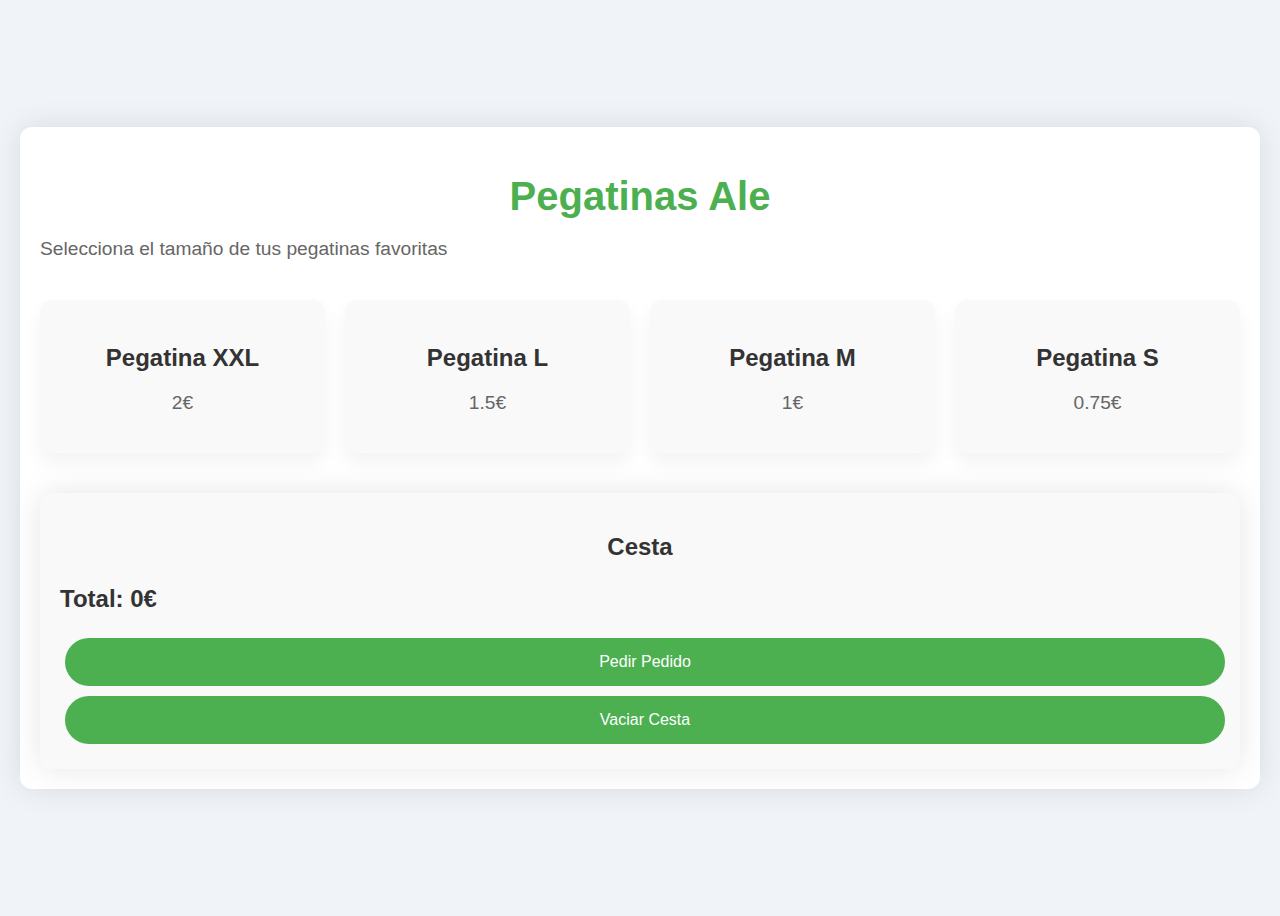
<file: index.html>
<!DOCTYPE html>
<html lang="es">
<head>
    <meta charset="UTF-8">
    <meta name="viewport" content="width=device-width, initial-scale=1.0">
    <title>Pegatinas Ale</title>
    <link rel="stylesheet" href="styles.css">
</head>
<body>

    <!-- Sección de la tienda -->
    <div id="store-section">
        <header>
            <h1>Pegatinas Ale</h1>
            <p>Selecciona el tamaño de tus pegatinas favoritas</p>
        </header>

        <section class="products">
            <div class="product" onclick="agregarACesta('XXL', 2)">
                <div class="product-content">
                    <h3>Pegatina XXL</h3>
                    <p>2€</p>
                </div>
            </div>
            <div class="product" onclick="agregarACesta('L', 1.5)">
                <div class="product-content">
                    <h3>Pegatina L</h3>
                    <p>1.5€</p>
                </div>
            </div>
            <div class="product" onclick="agregarACesta('M', 1)">
                <div class="product-content">
                    <h3>Pegatina M</h3>
                    <p>1€</p>
                </div>
            </div>
            <div class="product" onclick="agregarACesta('S', 0.75)">
                <div class="product-content">
                    <h3>Pegatina S</h3>
                    <p>0.75€</p>
                </div>
            </div>
        </section>

        <!-- Cesta -->
        <section id="cesta-container">
            <h2>Cesta</h2>
            <ul id="lista-cesta"></ul>
            <p id="total">Total: 0€</p>
            <button class="btn" onclick="realizarPedido()">Pedir Pedido</button>
            <button class="btn" onclick="vaciarCesta()">Vaciar Cesta</button>
        </section>
    </div>

    <script src="https://cdn.emailjs.com/dist/email.min.js"></script>
    <script src="script.js"></script>
</body>
</html>
</file>
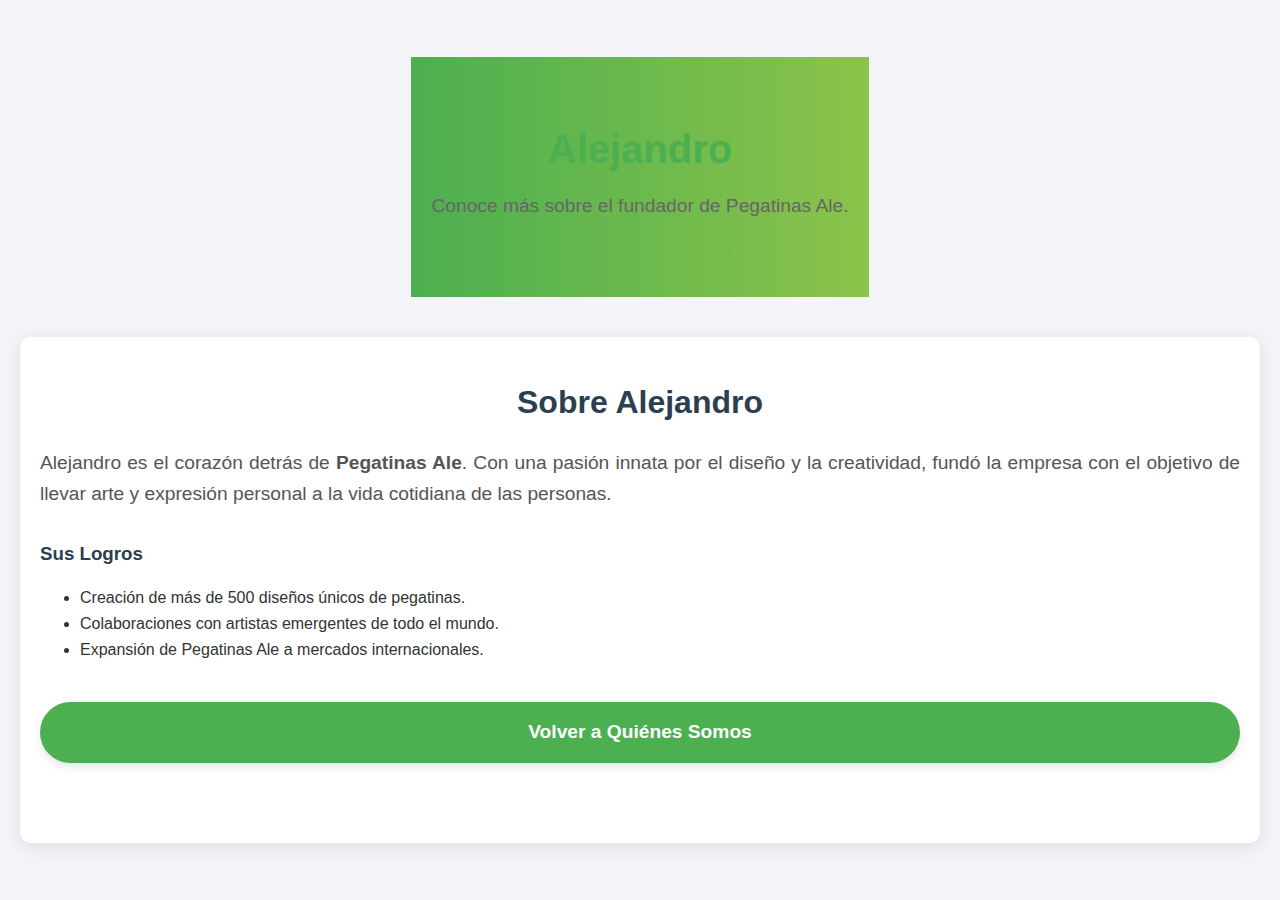
<file: alejandro.html>
<!DOCTYPE html>
<html lang="es">
<head>
    <meta charset="UTF-8">
    <meta name="viewport" content="width=device-width, initial-scale=1.0">
    <title>Alejandro - Fundador de Pegatinas Ale</title>
    <link rel="stylesheet" href="styles.css">
    <link rel="stylesheet" href="about.css">
</head>
<body>
    <header id="about-header">
        <div class="header-content">
            <h1>Alejandro</h1>
            <p>Conoce más sobre el fundador de Pegatinas Ale.</p>
        </div>
    </header>
    <main id="about-section">
        <section class="about-intro">
            <h2>Sobre Alejandro</h2>
            <p>
                Alejandro es el corazón detrás de <strong>Pegatinas Ale</strong>. Con una pasión innata por el diseño y la creatividad,
                fundó la empresa con el objetivo de llevar arte y expresión personal a la vida cotidiana de las personas.
            </p>
        </section>
        <section class="about-contributions">
            <h3>Sus Logros</h3>
            <ul>
                <li>Creación de más de 500 diseños únicos de pegatinas.</li>
                <li>Colaboraciones con artistas emergentes de todo el mundo.</li>
                <li>Expansión de Pegatinas Ale a mercados internacionales.</li>
            </ul>
        </section>
        <a href="index.html" class="btn btn-back">Volver a Quiénes Somos</a>
    </main>
</body>
</html>
</file>
<file: styles.css>
* Estilos generales */
* {
    margin: 0;
    padding: 0;
    box-sizing: border-box;
}

body {
    font-family: 'Arial', sans-serif;
    background-color: #f0f4f8;
    color: #333;
    display: flex;
    justify-content: center;
    align-items: center;
    height: 100vh;
    flex-direction: column;
}

h1, h2 {
    text-align: center;
    margin-bottom: 20px;
}

#store-section {
    width: 100%;
    max-width: 1200px;
    padding: 20px;
    background-color: #fff;
    border-radius: 12px;
    box-shadow: 0px 0px 30px rgba(0, 0, 0, 0.1);
}

header {
    margin-bottom: 40px;
}

header h1 {
    font-size: 2.5rem;
    color: #4CAF50;
    margin-bottom: 10px;
}

header p {
    font-size: 1.2rem;
    color: #666;
}

.products {
    display: grid;
    grid-template-columns: repeat(4, 1fr);
    gap: 20px;
    margin-bottom: 40px;
}

.product {
    background-color: #f9f9f9;
    border-radius: 12px;
    overflow: hidden;
    cursor: pointer;
    transition: transform 0.3s ease, box-shadow 0.3s ease;
    display: flex;
    justify-content: center;
    align-items: center;
    padding: 20px;
    box-shadow: 0px 10px 20px rgba(0, 0, 0, 0.05);
}

.product:hover {
    transform: translateY(-10px);
    box-shadow: 0px 20px 40px rgba(0, 0, 0, 0.1);
}

.product-content {
    text-align: center;
}

.product h3 {
    font-size: 1.5rem;
    color: #333;
    margin-bottom: 10px;
}

.product p {
    font-size: 1.2rem;
    color: #666;
}

#cesta-container {
    background-color: #f9f9f9;
    padding: 20px;
    border-radius: 12px;
    box-shadow: 0px 0px 30px rgba(0, 0, 0, 0.1);
}

#lista-cesta {
    list-style: none;
    margin-bottom: 20px;
}

#lista-cesta li {
    font-size: 1.2rem;
    color: #333;
    margin-bottom: 10px;
}

#total {
    font-size: 1.5rem;
    font-weight: bold;
    margin-bottom: 20px;
}

button.btn {
    background-color: #4CAF50;
    color: white;
    padding: 15px 30px;
    border: none;
    border-radius: 50px;
    font-size: 1rem;
    cursor: pointer;
    transition: background-color 0.3s ease, transform 0.3s ease;
    margin: 5px;
    width: 100%;
}

button.btn:hover {
    background-color: #45a049;
    transform: translateY(-5px);
}

button.btn:active {
    transform: translateY(0);
}

button.btn:disabled {
    background-color: #ccc;
    cursor: not-allowed;
}
</file>
<file: about.css>
/* Estilos generales */
body {
    font-family: 'Arial', sans-serif;
    line-height: 1.6;
    margin: 0;
    padding: 0;
    background-color: #f4f4f9;
    color: #333;
}

h1, h2, h3, h4 {
    margin: 0;
    padding: 0;
    color: #2c3e50;
}

p {
    margin: 0 0 15px;
    color: #555;
}

a {
    text-decoration: none;
    color: inherit;
}

/* Encabezado de la página "Quiénes Somos" */
#about-header {
    background: linear-gradient(to right, #4CAF50, #8BC34A);
    color: white;
    text-align: center;
    padding: 60px 20px;
}

#about-header .header-content {
    max-width: 800px;
    margin: 0 auto;
}

#about-header h1 {
    font-size: 2.5rem;
    margin-bottom: 10px;
}

#about-header p {
    font-size: 1.2rem;
}

/* Sección principal de "Quiénes Somos" */
#about-section {
    padding: 40px 20px;
    max-width: 1200px;
    margin: 0 auto;
    background: white;
    border-radius: 10px;
    box-shadow: 0px 4px 20px rgba(0, 0, 0, 0.1);
}

/* Introducción */
.about-intro h2 {
    font-size: 2rem;
    margin-bottom: 20px;
    text-align: center;
}

.about-intro p {
    font-size: 1.2rem;
    text-align: justify;
    color: #555;
    margin-bottom: 30px;
}

/* Misión y visión */
.about-mission-vision {
    display: flex;
    gap: 20px;
    flex-wrap: wrap;
    justify-content: center;
    margin-bottom: 40px;
}

.about-mission-vision .mission, .about-mission-vision .vision {
    background: #f4f9f4;
    padding: 20px;
    border-radius: 10px;
    box-shadow: 0px 4px 10px rgba(0, 0, 0, 0.05);
    flex: 1 1 300px;
    max-width: 500px;
    text-align: center;
}

.about-mission-vision h3 {
    font-size: 1.5rem;
    color: #4CAF50;
    margin-bottom: 10px;
}

.about-mission-vision p {
    font-size: 1.1rem;
    color: #555;
}

/* Equipo - Un solo miembro */
.team-container {
    display: flex;
    justify-content: center;
    margin-top: 20px;
}

.team-member {
    background: #ffffff;
    border-radius: 10px;
    text-align: center;
    padding: 20px;
    box-shadow: 0 4px 10px rgba(0, 0, 0, 0.1);
    flex: 1 1 300px;
    max-width: 400px;
    transition: transform 0.3s ease, box-shadow 0.3s ease;
    text-decoration: none;
    color: inherit;
}

.team-member:hover {
    transform: translateY(-10px);
    box-shadow: 0 8px 20px rgba(0, 0, 0, 0.2);
}

.team-member img {
    width: 150px;
    height: 150px;
    border-radius: 50%;
    margin-bottom: 15px;
    border: 5px solid #4CAF50;
}

.team-member h4 {
    margin-bottom: 5px;
    color: #2c3e50;
    font-size: 1.5rem;
}

.team-member p {
    color: #777;
}

/* Botón para volver */
.btn-back {
    display: block;
    text-align: center;
    margin: 40px auto;
    padding: 15px 30px;
    background: #4CAF50;
    color: white;
    border-radius: 50px;
    text-decoration: none;
    font-size: 1.2rem;
    font-weight: bold;
    box-shadow: 0 4px 10px rgba(0, 0, 0, 0.1);
    transition: background 0.3s ease, transform 0.3s ease;
}

.btn-back:hover {
    background: #45a049;
    transform: scale(1.1);
}

/* Botón para visitar tienda */
.btn-visit-store {
    display: block;
    text-align: center;
    margin: 40px auto;
    padding: 15px 30px;
    background: linear-gradient(to right, #4CAF50, #8BC34A);
    color: white;
    border-radius: 50px;
    text-decoration: none;
    font-size: 1.2rem;
    font-weight: bold;
    box-shadow: 0 4px 10px rgba(0, 0, 0, 0.1);
    transition: background 0.3s ease, transform 0.3s ease;
}

.btn-visit-store:hover {
    background: linear-gradient(to right, #43A047, #7CB342);
    transform: scale(1.1);
}
</file>
